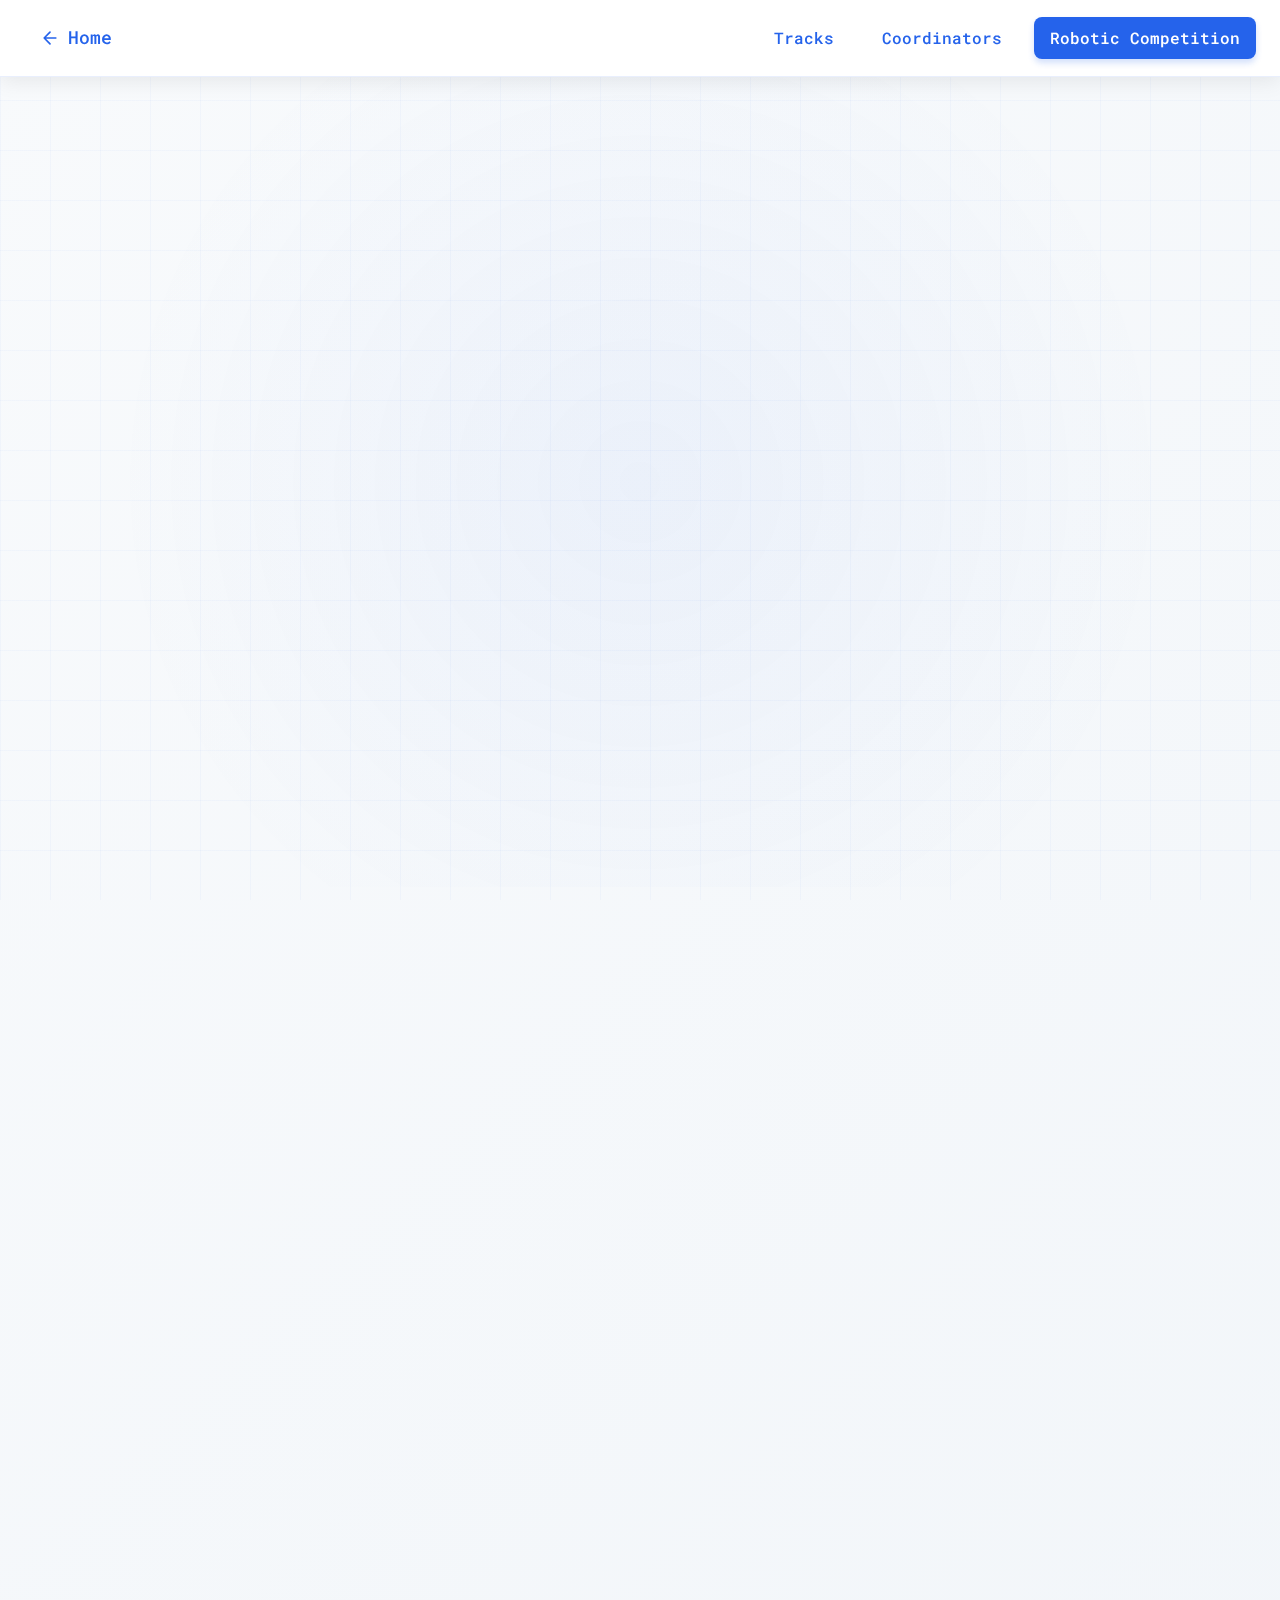
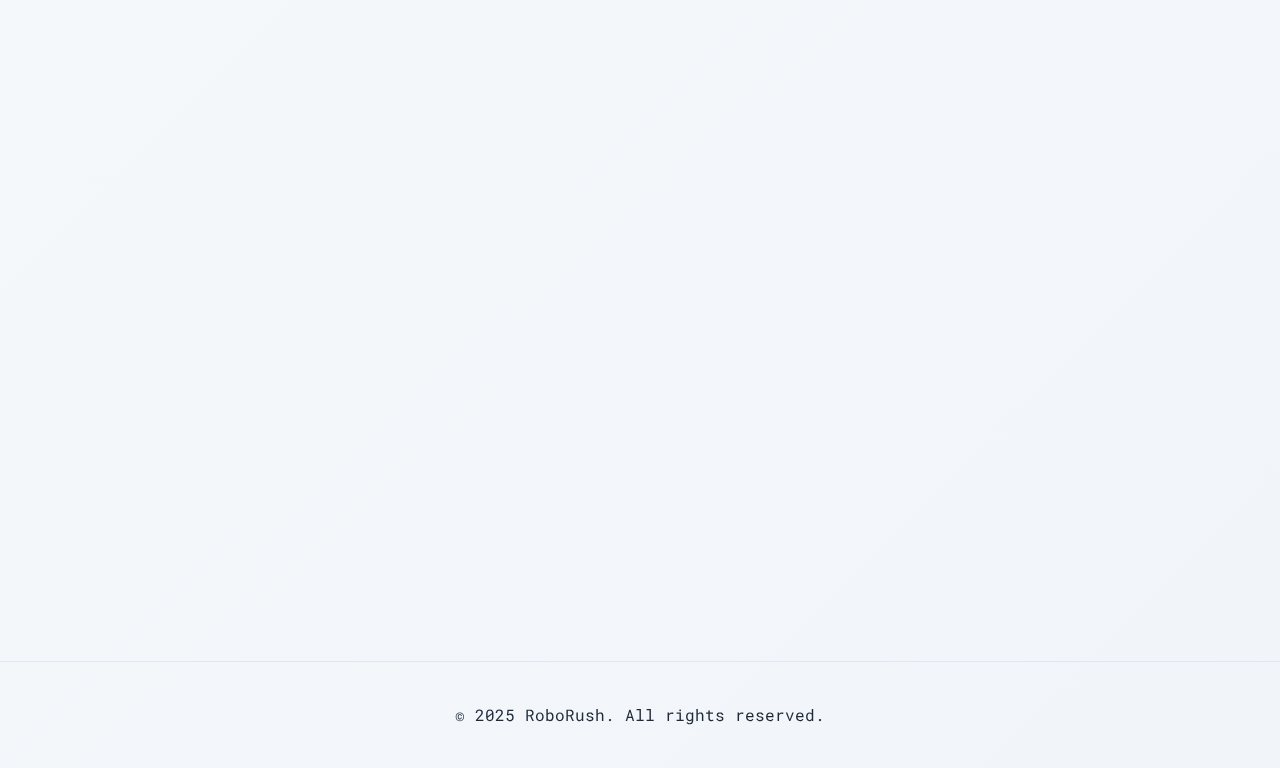
<file: mindbender.html>
<!DOCTYPE html>
<html>
<head>
    <title>Project Showcasing</title>
    <meta charset="UTF-8">
    <meta name="viewport" content="width=device-width, initial-scale=1.0">
    <link href="https://fonts.googleapis.com/css2?family=Roboto+Mono:wght@400;600&display=swap" rel="stylesheet">
    <link href="style2.css" rel="stylesheet">
    <style>
       
    </style>
</head>
<body>
    <div class="grid-bg"></div>
    
    <!-- OPTIMIZED NAVIGATION -->
    <nav class="nav">
        <a href="index.html" class="nav-brand">
            <svg xmlns="http://www.w3.org/2000/svg" viewBox="0 0 24 24" fill="none" stroke="currentColor" stroke-width="2" stroke-linecap="round" stroke-linejoin="round">
                <path d="M19 12H5M12 19l-7-7 7-7"/>
            </svg>
            Home
        </a>
        
        <button class="nav-toggle" id="navToggle" aria-label="Toggle navigation">
            ☰
        </button>
        
        <div class="nav-links" id="navLinks">
            <a href="#tracks" class="nav-link">Tracks</a>
            <a href="#coordinators" class="nav-link">Coordinators</a>
            <a href="robothon.html" class="nav-cta">Robotic Competition</a>
        </div>
    </nav>

    <!-- Hero Section with Animated Landing -->
    <section class="hero">
        <h1 class="hero-title">Project Showcasing</h1>
        <p class="hero-subtitle">Step into the spotlight and showcase your most innovative projects! Connect with experts, inspire others with your creativity, and demonstrate the future of technology.</p>
        
        <div class="register-container">
            <a href="https://forms.gle/6VbXD9wZswcqSUyi8" class="button">
                <span class="fold"></span>
                <div class="points_wrapper">
                    <i class="point"></i>
                    <i class="point"></i>
                    <i class="point"></i>
                    <i class="point"></i>
                    <i class="point"></i>
                    <i class="point"></i>
                    <i class="point"></i>
                    <i class="point"></i>
                    <i class="point"></i>
                    <i class="point"></i>
                </div>
                <span class="inner">
                    REGISTER NOW
                </span>
            </a>
        </div>
        
        <div class="scroll-indicator">
            <svg xmlns="http://www.w3.org/2000/svg" viewBox="0 0 24 24">
                <path d="M12 5v14m-7-7l7 7 7-7"/>
            </svg>
        </div>
    </section>

    <div class="container">
        <section id="tracks">
            <h2 class="section-title">Competition Tracks</h2>

            <div class="tracks-container">
                <div class="track-card">
                    <h2 class="track-title">&#128267; Embedded Systems</h2> <!-- 🔌 -->
                </div>
            
                <div class="track-card">
                    <h2 class="track-title">&#127760; IoT & Smart Systems</h2> <!-- 🌐 -->
                </div>
            
                <div class="track-card">
                    <h2 class="track-title">&#9728;&#65039; Renewable Energy</h2> <!-- ☀️ -->
                </div>
            
                <div class="track-card">
                    <h2 class="track-title">&#129302; Robotics & AI</h2> <!-- 🤖 -->
                </div>
            
                <div class="track-card">
                    <h2 class="track-title">&#128187; VLSI & FPGA</h2> <!-- 🖥️ -->
                </div>
            
                <div class="track-card">
                    <h2 class="track-title">&#128663; Electric Vehicles (EVs)</h2> <!-- 🚗 -->
                </div>
            
                <div class="track-card">
                    <h2 class="track-title">&#127981; Industrial Automation</h2> <!-- 🏭 -->
                </div>
            
                <div class="track-card">
                    <h2 class="track-title">&#9881;&#65039; Mechatronics & Control Systems</h2> <!-- ⚙️ -->
                </div>
            
                <div class="track-card">
                    <h2 class="track-title">&#128424; Manufacturing & 3D Printing</h2> <!-- 🖨️ -->
                </div>
            </div>
            
        </section>

        <section id="coordinators" class="coordinators-section">
            <h2 class="coordinators-heading">Event Coordinators</h2>
            <div class="coordinators-container">
                <!-- Faculty Coordinator -->
                <div class="coordinator-card">
                    <div class="coordinator-blob"></div>
                    <div class="coordinator-bg">
                        <div class="coordinator-role">Faculty Coordinator</div>
                        <div class="coordinator-name">Dr. Ayala Kishore</div>
                    </div>
                </div>

                <!-- Student Coordinators -->
                <div class="coordinator-card">
                    <div class="coordinator-blob" style="background-color: #4f46e5;"></div>
                    <div class="coordinator-bg">
                        <div class="coordinator-role">Student Coordinators</div>
                        <div class="coordinator-name">MR.Yash Vashishth</div>
                    </div>
                </div>
            </div>
        </section>
    </div>

    <footer class="footer">
        <p>© 2025 RoboRush. All rights reserved.</p>
    </footer>

    <script>
        // Mobile navigation toggle
        const navToggle = document.getElementById('navToggle');
        const navLinks = document.getElementById('navLinks');
        
        navToggle.addEventListener('click', () => {
            navLinks.classList.toggle('active');
        });
        
        // Close mobile menu when clicking on a link
        document.querySelectorAll('.nav-link, .nav-cta').forEach(link => {
            link.addEventListener('click', () => {
                if (window.innerWidth <= 768) {
                    navLinks.classList.remove('active');
                }
            });
        });

        // Smooth scroll for navigation links
        document.querySelectorAll('a[href^="#"]').forEach(anchor => {
            anchor.addEventListener('click', function(e) {
                e.preventDefault();
                
                const targetId = this.getAttribute('href');
                const targetElement = document.querySelector(targetId);
                
                window.scrollTo({
                    top: targetElement.offsetTop - 80,
                    behavior: 'smooth'
                });
            });
        });

        // Modified Intersection Observer for bidirectional animations
        const observer = new IntersectionObserver((entries) => {
            entries.forEach(entry => {
                // When element enters viewport
                if (entry.isIntersecting) {
                    entry.target.classList.add('fade-in');
                    entry.target.classList.remove('fade-out');
                } 
                // When element leaves viewport
                else {
                    entry.target.classList.remove('fade-in');
                    entry.target.classList.add('fade-out');
                }
            });
        }, { 
            threshold: 0.1,
            rootMargin: '-100px 0px'
        });

        // Observe section titles
        document.querySelectorAll('.section-title').forEach(title => {
            observer.observe(title);
        });

        // Observe track cards with staggered delay
        document.querySelectorAll('.track-card').forEach((card, index) => {
            card.style.transitionDelay = `${0.2 * index}s`;
            observer.observe(card);
        });

        // Observe coordinator section
        observer.observe(document.querySelector('.coordinators-section'));

        // Observe coordinator cards with staggered delay
        document.querySelectorAll('.coordinator-card').forEach((card, index) => {
            card.style.transitionDelay = `${0.3 * index}s`;
            observer.observe(card);
        });

        // Close mobile menu when resizing to desktop
        window.addEventListener('resize', () => {
            if (window.innerWidth > 768) {
                navLinks.classList.remove('active');
            }
        });
    </script>
</body>
</html>
</file>
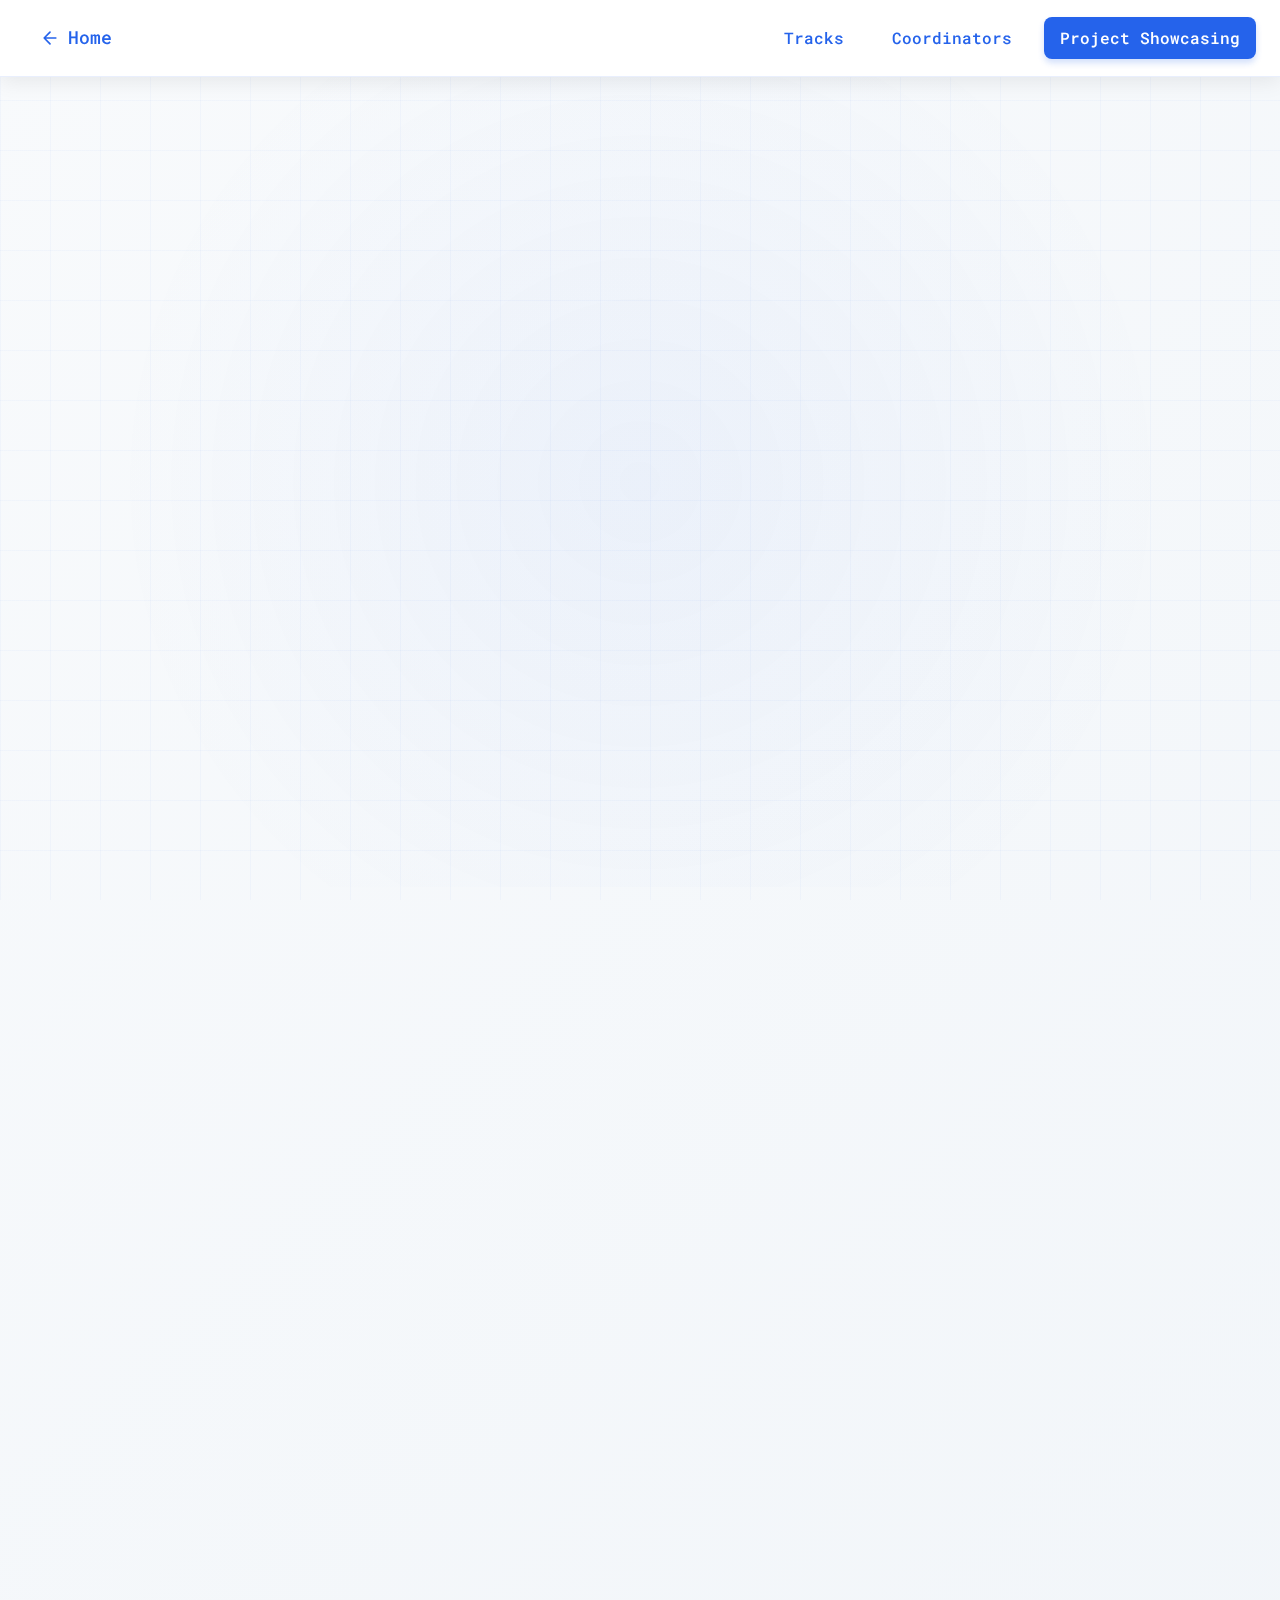
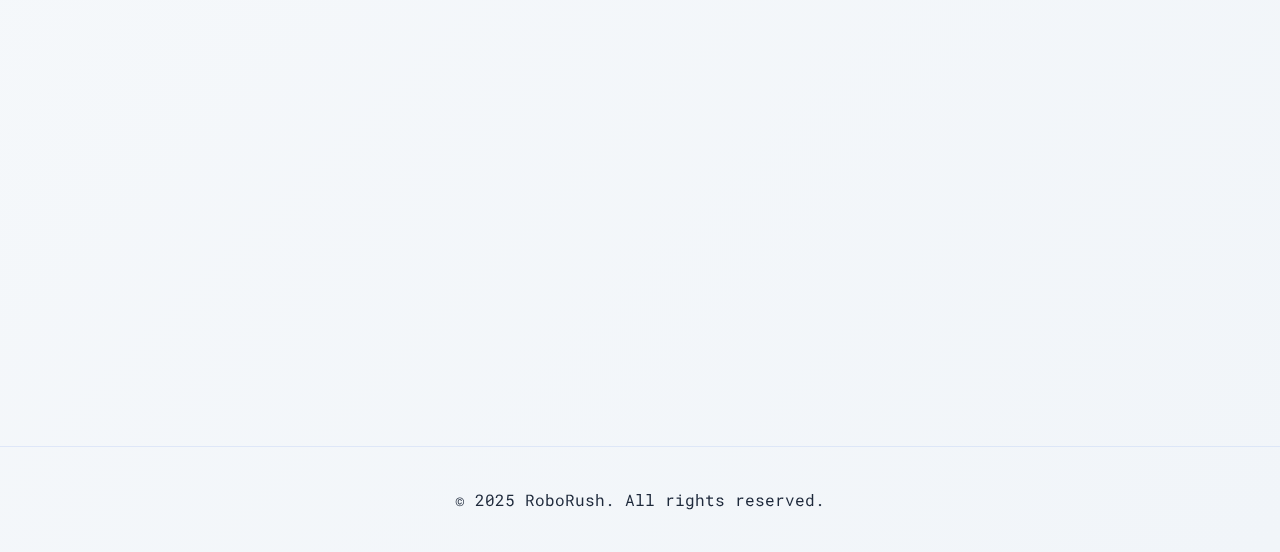
<file: robothon.html>
<!DOCTYPE html>
<html>
<head>
    <title>Robotics Competition</title>
    <meta charset="UTF-8">
    <meta name="viewport" content="width=device-width, initial-scale=1.0">
    <link href="https://fonts.googleapis.com/css2?family=Roboto+Mono:wght@400;600&display=swap" rel="stylesheet">
    <link href="style1.css" rel="stylesheet">
    <style>
   
    </style>
</head>
<body>
    <div class="grid-bg"></div>
    
    <!-- OPTIMIZED NAVIGATION -->
    <nav class="nav">
        <a href="index.html" class="nav-brand">
            <svg xmlns="http://www.w3.org/2000/svg" viewBox="0 0 24 24" fill="none" stroke="currentColor" stroke-width="2" stroke-linecap="round" stroke-linejoin="round">
                <path d="M19 12H5M12 19l-7-7 7-7"/>
            </svg>
            Home
        </a>
        
        <button class="nav-toggle" id="navToggle" aria-label="Toggle navigation">
            ☰
        </button>
        
        <div class="nav-links" id="navLinks">
            <a href="#tracks" class="nav-link">Tracks</a>
            <a href="#coordinators" class="nav-link">Coordinators</a>
            <a href="mindbender.html" class="nav-cta">Project Showcasing</a>
        </div>
    </nav>

    <!-- Hero Section with Animated Landing -->
    <section class="hero">
        <h1 class="hero-title">Robotic Competition</h1>
        <p class="hero-subtitle">Step into the spotlight and showcase your most groundbreaking projects! Connect with industry experts, inspire the tech community with your creativity, and shape the future of innovation.</p>
        
        <div class="register-container">
            <a href="https://docs.google.com/forms/d/e/1FAIpQLSdvPFBdFi6otanBzG2ar-2pKtmhjWGJ3SmzYaKkDrECr-CHNw/viewform" class="button">
                <span class="fold"></span>
                <div class="points_wrapper">
                    <i class="point"></i>
                    <i class="point"></i>
                    <i class="point"></i>
                    <i class="point"></i>
                    <i class="point"></i>
                    <i class="point"></i>
                    <i class="point"></i>
                    <i class="point"></i>
                    <i class="point"></i>
                    <i class="point"></i>
                </div>
                <span class="inner">
                    REGISTER NOW
                </span>
            </a>
        </div>
        
        <div class="scroll-indicator">
            <svg xmlns="http://www.w3.org/2000/svg" viewBox="0 0 24 24">
                <path d="M12 5v14m-7-7l7 7 7-7"/>
            </svg>
        </div>
    </section>

    <div class="container">
        <section id="tracks">
            <h2 class="section-title">Competition Tracks</h2>

            <div class="tracks-container">
                <div class="track-card">
                    <h2 class="track-title">🚗 Autonomous Vehicle Challenge</h2>
                    <p class="track-description">Develop an autonomous car that navigates a predefined path while dynamically avoiding obstacles</p>
                </div>
                <div class="track-card">
                    <h2 class="track-title">♻🤖 Waste Sorting Robot Challenge</h2>
                    <p class="track-description">Build a robot capable of autonomously sorting recyclable materials (plastic, paper, metal) from mixed waste</p>
                </div>
                <div class="track-card">
                    <h2 class="track-title">🚁🔍 Drone Raceing</h2>
                    <p class="track-description">Create a drone system designed for rapid location of missing individuals in challenging or dangerous environments</p>
                </div>
            </div>
            
        </section>

        <section id="coordinators" class="coordinators-section">
            <h2 class="coordinators-heading">Event Coordinators</h2>
            <div class="coordinators-container">
                <!-- Faculty Coordinator -->
                <div class="coordinator-card">
                    <div class="coordinator-blob"></div>
                    <div class="coordinator-bg">
                        <div class="coordinator-role">Faculty Coordinator</div>
                        <div class="coordinator-name">Dr. Rakhi Dua </div>
                    </div>
                </div>

                <!-- Student Coordinators -->
                <div class="coordinator-card">
                    <div class="coordinator-blob" style="background-color: #4f46e5;"></div>
                    <div class="coordinator-bg">
                        <div class="coordinator-role">Student Coordinators</div>
                        <div class="coordinator-name">MR.Varun Kumar[9717541200]</div>
                        <div class="coordinator-name">MR.Bhaumik Senwal</div>
                    </div>
                </div>
            </div>
        </section>
    </div>

    <footer class="footer">
        <p>© 2025 RoboRush. All rights reserved.</p>
    </footer>

    <script>
        // Mobile navigation toggle
        const navToggle = document.getElementById('navToggle');
        const navLinks = document.getElementById('navLinks');
        
        navToggle.addEventListener('click', () => {
            navLinks.classList.toggle('active');
        });
        
        // Close mobile menu when clicking on a link
        document.querySelectorAll('.nav-link, .nav-cta').forEach(link => {
            link.addEventListener('click', () => {
                if (window.innerWidth <= 768) {
                    navLinks.classList.remove('active');
                }
            });
        });

        // Smooth scroll for navigation links
        document.querySelectorAll('a[href^="#"]').forEach(anchor => {
            anchor.addEventListener('click', function(e) {
                e.preventDefault();
                
                const targetId = this.getAttribute('href');
                const targetElement = document.querySelector(targetId);
                
                window.scrollTo({
                    top: targetElement.offsetTop - 80,
                    behavior: 'smooth'
                });
            });
        });

        // Modified Intersection Observer for bidirectional animations
        const observer = new IntersectionObserver((entries) => {
            entries.forEach(entry => {
                // When element enters viewport
                if (entry.isIntersecting) {
                    entry.target.classList.add('fade-in');
                    entry.target.classList.remove('fade-out');
                } 
                // When element leaves viewport
                else {
                    entry.target.classList.remove('fade-in');
                    entry.target.classList.add('fade-out');
                }
            });
        }, { 
            threshold: 0.1,
            rootMargin: '-100px 0px'
        });

        // Observe section titles
        document.querySelectorAll('.section-title').forEach(title => {
            observer.observe(title);
        });

        // Observe track cards with staggered delay
        document.querySelectorAll('.track-card').forEach((card, index) => {
            card.style.transitionDelay = `${0.2 * index}s`;
            observer.observe(card);
        });

        // Observe coordinator section
        observer.observe(document.querySelector('.coordinators-section'));

        // Observe coordinator cards with staggered delay
        document.querySelectorAll('.coordinator-card').forEach((card, index) => {
            card.style.transitionDelay = `${0.3 * index}s`;
            observer.observe(card);
        });

        // Close mobile menu when resizing to desktop
        window.addEventListener('resize', () => {
            if (window.innerWidth > 768) {
                navLinks.classList.remove('active');
            }
        });
    </script>
</body>
</html>
</file>
<file: style2.css>
* {
  margin: 0;
  padding: 0;
  box-sizing: border-box;
  font-family: 'Roboto Mono', monospace;
  scroll-behavior: smooth; /* Enable smooth scrolling for the entire page */
}

body {
  background: linear-gradient(135deg, #f8fafc 0%, #f1f5f9 100%);
  min-height: 100vh;
  line-height: 1.6;
  color: #1e293b;
  overflow-x: hidden; /* Prevent horizontal scrolling */
}

/* OPTIMIZED NAVIGATION BAR */
.nav {
  padding: 16px 24px;
  background: rgba(255, 255, 255, 0.95);
  box-shadow: 0 4px 20px rgba(0, 0, 0, 0.08);
  position: sticky;
  top: 0;
  z-index: 1000;
  display: flex;
  justify-content: space-between;
  align-items: center;
  flex-wrap: wrap;
  transition: all 0.3s ease;
  backdrop-filter: blur(10px);
  border-bottom: 1px solid rgba(37, 99, 235, 0.1);
}

.nav-brand {
  display: flex;
  align-items: center;
  color: #2563eb;
  text-decoration: none;
  font-weight: 600;
  font-size: 1.1rem;
  transition: all 0.3s ease;
}

.nav-brand:hover {
  transform: translateX(-4px);
}

.nav-brand svg {
  width: 20px;
  height: 20px;
  margin-right: 8px;
}

.nav-links {
  display: flex;
  gap: 16px;
  align-items: center;
  flex-wrap: wrap;
}

.nav a {
  color: #2563eb;
  text-decoration: none;
  padding: 8px 16px;
  border-radius: 8px;
  transition: all 0.3s ease;
  font-weight: 500;
  position: relative;
}

.nav-link {
  position: relative;
  overflow: hidden;
}

.nav-link::after {
  content: '';
  position: absolute;
  bottom: 0;
  left: 0;
  width: 100%;
  height: 2px;
  background-color: #2563eb;
  transform: scaleX(0);
  transform-origin: right;
  transition: transform 0.3s ease;
}

.nav-link:hover::after {
  transform: scaleX(1);
  transform-origin: left;
}

.nav-link:hover {
  background: rgba(37, 99, 235, 0.08);
}

.nav-cta {
  background-color: #2563eb;
  color: white !important;
  padding: 8px 16px;
  border-radius: 8px;
  transition: all 0.3s ease;
  box-shadow: 0 4px 6px rgba(37, 99, 235, 0.2);
}

.nav-cta:hover {
  background-color: #1d4ed8;
  transform: translateY(-2px);
  box-shadow: 0 6px 8px rgba(37, 99, 235, 0.25);
}

.nav-toggle {
  display: none;
  background: none;
  border: none;
  cursor: pointer;
  padding: 8px;
  color: #2563eb;
  font-size: 1.5rem;
}

.container {
  width: 100%;
  max-width: 1200px;
  margin: 0 auto;
  padding: 40px 20px;
}

/* Hero section with animation */
.hero {
  min-height: 90vh;
  height: auto;
  display: flex;
  flex-direction: column;
  justify-content: center;
  align-items: center;
  text-align: center;
  position: relative;
  overflow: hidden;
  padding: 60px 20px;
}

.hero::before {
  content: '';
  position: absolute;
  top: 0;
  left: 0;
  right: 0;
  bottom: 0;
  background: radial-gradient(circle at center, rgba(37, 99, 235, 0.05) 0%, transparent 70%);
  z-index: -1;
  animation: pulse 8s infinite alternate;
}

@keyframes pulse {
  0% { transform: scale(1); opacity: 0.5; }
  100% { transform: scale(1.5); opacity: 0.2; }
}

.hero-title {
  font-size: clamp(2rem, 5vw, 4rem);
  color: #2563eb;
  margin-bottom: 30px;
  opacity: 0;
  transform: translateY(30px);
  animation: fadeInUp 1s ease forwards 0.5s;
  text-shadow: 0 0 15px rgba(37, 99, 235, 0.1);
  width: 100%;
}

.hero-subtitle {
  font-size: clamp(1rem, 3vw, 1.5rem);
  color: #64748b;
  max-width: 100%;
  width: 700px;
  margin-bottom: 40px;
  opacity: 0;
  transform: translateY(30px);
  animation: fadeInUp 1s ease forwards 0.8s;
  padding: 0 10px;
}

@keyframes fadeInUp {
  to {
      opacity: 1;
      transform: translateY(0);
  }
}

.scroll-indicator {
  position: absolute;
  bottom: 40px;
  left: 50%;
  transform: translateX(-50%);
  animation: bounce 2s infinite;
  opacity: 0;
  animation-delay: 1.5s;
  animation-fill-mode: forwards;
}

.scroll-indicator svg {
  width: 30px;
  height: 30px;
  fill: #2563eb;
}

@keyframes bounce {
  0%, 20%, 50%, 80%, 100% {
      transform: translateY(0) translateX(-50%);
      opacity: 1;
  }
  40% {
      transform: translateY(-20px) translateX(-50%);
      opacity: 1;
  }
  60% {
      transform: translateY(-10px) translateX(-50%);
      opacity: 1;
  }
}

h1 {
  text-align: center;
  color: #2563eb;
  margin: 0 0 60px 0;
  font-size: clamp(1.8rem, 4vw, 2.8rem);
  text-shadow: 0 0 15px rgba(37, 99, 235, 0.1);
}

.register-container {
  display: flex;
  justify-content: center;
  margin: -30px 0 60px 0;
  opacity: 0;
  transform: scale(0.9);
  animation: popIn 0.6s cubic-bezier(0.175, 0.885, 0.32, 1.275) forwards 1s;
  width: 100%;
}

@keyframes popIn {
  to {
      opacity: 1;
      transform: scale(1);
  }
}

/* Button styles */
.button {
  --h-button: 48px;
  --w-button: 102px;
  --round: 0.75rem;
  cursor: pointer;
  position: relative;
  display: inline-flex;
  align-items: center;
  justify-content: center;
  overflow: hidden;
  transition: all 0.25s ease;
  background: radial-gradient(
          65.28% 65.28% at 50% 100%,
          rgba(223, 113, 255, 0.8) 0%,
          rgba(223, 113, 255, 0) 100%
      ),
      linear-gradient(0deg, #7a5af8, #7a5af8);
  border-radius: var(--round);
  border: none;
  outline: none;
  padding: 12px 18px;
}
.button::before,
.button::after {
  content: "";
  position: absolute;
  inset: var(--space);
  transition: all 0.5s ease-in-out;
  border-radius: calc(var(--round) - var(--space));
  z-index: 0;
}
.button::before {
  --space: 1px;
  background: linear-gradient(
      177.95deg,
      rgba(255, 255, 255, 0.19) 0%,
      rgba(255, 255, 255, 0) 100%
  );
}
.button::after {
  --space: 2px;
  background: radial-gradient(
          65.28% 65.28% at 50% 100%,
          rgba(223, 113, 255, 0.8) 0%,
          rgba(223, 113, 255, 0) 100%
      ),
      linear-gradient(0deg, #7a5af8, #7a5af8);
}
.button:active {
  transform: scale(0.95);
}

.fold {
  z-index: 1;
  position: absolute;
  top: 0;
  right: 0;
  height: 1rem;
  width: 1rem;
  display: inline-block;
  transition: all 0.5s ease-in-out;
  background: radial-gradient(
      100% 75% at 55%,
      rgba(223, 113, 255, 0.8) 0%,
      rgba(223, 113, 255, 0) 100%
  );
  box-shadow: 0 0 3px black;
  border-bottom-left-radius: 0.5rem;
  border-top-right-radius: var(--round);
}
.fold::after {
  content: "";
  position: absolute;
  top: 0;
  right: 0;
  width: 150%;
  height: 150%;
  transform: rotate(45deg) translateX(0%) translateY(-18px);
  background-color: #e8e8e8;
  pointer-events: none;
}
.button:hover .fold {
  margin-top: -1rem;
  margin-right: -1rem;
}

.points_wrapper {
  overflow: hidden;
  width: 100%;
  height: 100%;
  pointer-events: none;
  position: absolute;
  z-index: 1;
}
.points_wrapper .point {
  bottom: -10px;
  position: absolute;
  animation: floating-points infinite ease-in-out;
  pointer-events: none;
  width: 2px;
  height: 2px;
  background-color: #fff;
  border-radius: 9999px;
}
@keyframes floating-points {
  0% { transform: translateY(0); }
  85% { opacity: 0; }
  100% { transform: translateY(-55px); opacity: 0; }
}
.points_wrapper .point:nth-child(1) { left: 10%; animation-duration: 2.35s; animation-delay: 0.2s; }
.points_wrapper .point:nth-child(2) { left: 30%; opacity: 0.7; animation-duration: 2.5s; animation-delay: 0.5s; }
.points_wrapper .point:nth-child(3) { left: 25%; opacity: 0.8; animation-duration: 2.2s; animation-delay: 0.1s; }
.points_wrapper .point:nth-child(4) { left: 44%; opacity: 0.6; animation-duration: 2.05s; }
.points_wrapper .point:nth-child(5) { left: 50%; animation-duration: 1.9s; }
.points_wrapper .point:nth-child(6) { left: 75%; opacity: 0.5; animation-duration: 1.5s; animation-delay: 1.5s; }
.points_wrapper .point:nth-child(7) { left: 88%; opacity: 0.9; animation-duration: 2.2s; animation-delay: 0.2s; }
.points_wrapper .point:nth-child(8) { left: 58%; opacity: 0.8; animation-duration: 2.25s; animation-delay: 0.2s; }
.points_wrapper .point:nth-child(9) { left: 98%; opacity: 0.6; animation-duration: 2.6s; animation-delay: 0.1s; }
.points_wrapper .point:nth-child(10) { left: 65%; animation-duration: 2.5s; animation-delay: 0.2s; }

.inner {
  z-index: 2;
  gap: 6px;
  position: relative;
  width: 100%;
  color: white;
  display: inline-flex;
  align-items: center;
  justify-content: center;
  font-size: 16px;
  font-weight: 500;
  line-height: 1.5;
  transition: color 0.2s ease-in-out;
}
.inner svg.icon {
  width: 18px;
  height: 18px;
  transition: fill 0.1s linear;
}
.button:focus svg.icon { fill: white; }
.button:hover svg.icon {
  fill: transparent;
  animation: 
      dasharray 1s linear forwards,
      filled 0.1s linear forwards 0.95s;
}
@keyframes dasharray {
  from { stroke-dasharray: 0 0 0 0; }
  to { stroke-dasharray: 68 68 0 0; }
}
@keyframes filled {
  to { fill: white; }
}

.section-title {
  text-align: center;
  color: #2563eb;
  font-size: clamp(1.5rem, 4vw, 2.2rem);
  margin-bottom: 50px;
  position: relative;
  opacity: 0;
  transform: translateY(20px);
}

.tracks-container {
  display: grid;
  grid-template-columns: repeat(auto-fit, minmax(280px, 1fr));
  gap: 20px;
  margin-top: 40px;
  width: 100%;
}

.track-card {
  position: relative;
  background: white;
  border-radius: 15px;
  padding: 25px 20px;
  transition: all 0.4s cubic-bezier(0.4, 0, 0.2, 1);
  border: 1px solid rgba(37, 99, 235, 0.1);
  overflow: hidden;
  transform-style: preserve-3d;
  box-shadow: 0 4px 6px -1px rgba(0, 0, 0, 0.1);
  opacity: 0;
  transform: translateY(20px);
  width: 100%;
}

.track-card::before {
  content: '';
  position: absolute;
  inset: 0;
  background: linear-gradient(
      45deg,
      transparent 25%,
      rgba(37, 99, 235, 0.05) 50%,
      transparent 75%
  );
  animation: gridScan 6s linear infinite;
}

@keyframes gridScan {
  0% { transform: translateX(-100%); }
  100% { transform: translateX(100%); }
}

.track-card:hover {
  transform: translateY(-5px);
  box-shadow: 0 25px 50px rgba(37, 99, 235, 0.1);
}

.track-title {
  color: #2563eb;
  margin-bottom: 20px;
  font-size: clamp(1.2rem, 3vw, 1.6rem);
  position: relative;
  z-index: 2;
  word-wrap: break-word;
}

.track-description {
  color: #64748b;
  font-size: 1rem;
  line-height: 1.6;
  margin-bottom: 30px;
}

.coordinators-section {
  margin-top: 100px;
  text-align: center;
  opacity: 0;
  transform: translateY(20px);
  width: 100%;
}

.coordinators-heading {
  color: #2563eb;
  font-size: clamp(1.4rem, 3vw, 1.8rem);
  margin-bottom: 40px;
}

.coordinators-container {
  display: flex;
  flex-direction: column;
  align-items: center;
  gap: 40px;
  margin-top: 30px;
  width: 100%;
}

.coordinator-card {
  position: relative;
  width: 100%;
  max-width: 300px;
  height: auto;
  aspect-ratio: 3/2;
  border-radius: 14px;
  overflow: hidden;
  box-shadow: 20px 20px 60px #bebebe, -20px -20px 60px #ffffff;
  opacity: 0;
  transform: translateY(20px);
  transition: opacity 0.6s ease, transform 0.6s ease;
}

.coordinator-bg {
  position: absolute;
  top: 5px;
  left: 5px;
  width: calc(100% - 10px);
  height: calc(100% - 10px);
  z-index: 2;
  background: rgba(255, 255, 255, 0.95);
  backdrop-filter: blur(24px);
  border-radius: 10px;
  outline: 2px solid white;
  padding: 20px;
  display: flex;
  flex-direction: column;
  justify-content: center;
  align-items: center;
}

.coordinator-blob {
  position: absolute;
  z-index: 1;
  top: 50%;
  left: 50%;
  width: 60%;
  height: 60%;
  border-radius: 50%;
  background-color: #2563eb;
  opacity: 0.15;
  filter: blur(12px);
  animation: blob-bounce 8s infinite ease;
}

@keyframes blob-bounce {
  0% { transform: translate(-100%, -100%) translate3d(0, 0, 0); }
  25% { transform: translate(-100%, -100%) translate3d(100%, 0, 0); }
  50% { transform: translate(-100%, -100%) translate3d(100%, 100%, 0); }
  75% { transform: translate(-100%, -100%) translate3d(0, 100%, 0); }
  100% { transform: translate(-100%, -100%) translate3d(0, 0, 0); }
}

.coordinator-role {
  color: #64748b;
  font-size: clamp(0.9rem, 3vw, 1.1rem);
  margin-bottom: 15px;
}

.coordinator-name {
  color: #1e293b;
  font-size: clamp(1rem, 3vw, 1.2rem);
  font-weight: 600;
  word-wrap: break-word;
}

.footer {
  text-align: center;
  padding: 40px 20px;
  margin-top: 60px;
  border-top: 1px solid rgba(37, 99, 235, 0.1);
  width: 100%;
}

/* Animated background grid */
.grid-bg {
  position: fixed;
  top: 0;
  left: 0;
  width: 100%;
  height: 100%;
  z-index: -2;
  background-size: 50px 50px;
  background-image: 
      linear-gradient(to right, rgba(37, 99, 235, 0.03) 1px, transparent 1px),
      linear-gradient(to bottom, rgba(37, 99, 235, 0.03) 1px, transparent 1px);
  animation: fadeIn 1.5s ease-in-out;
}

@keyframes fadeIn {
  from { opacity: 0; }
  to { opacity: 1; }
}

/* Animate elements as they come into view */
.fade-in {
  opacity: 1 !important;
  transform: translateY(0) !important;
  transition: opacity 0.8s ease, transform 0.8s ease;
}

/* Add fade-out animation for reverse scrolling */
.fade-out {
  opacity: 0 !important;
  transform: translateY(20px) !important;
  transition: opacity 0.8s ease, transform 0.8s ease;
}

/* Additional Media Queries for Better Responsiveness */
@media (max-width: 768px) {
  .nav {
      padding: 14px 20px;
  }
  
  .nav-toggle {
      display: block;
  }
  
  .nav-links {
      width: 100%;
      max-height: 0;
      overflow: hidden;
      flex-direction: column;
      align-items: flex-start;
      transition: max-height 0.3s ease, padding 0.3s ease;
      padding: 0;
      margin-top: 0;
  }
  
  .nav-links.active {
      max-height: 300px;
      padding-top: 16px;
      margin-top: 16px;
      border-top: 1px solid rgba(37, 99, 235, 0.1);
  }
  
  .nav-link, .nav-cta {
      width: 100%;
      text-align: left;
  }

  .hero {
      padding-top: 60px;
      padding-bottom: 80px;
  }

  .container {
      padding: 30px 15px;
  }

  .tracks-container {
      gap: 15px;
  }

  .coordinators-section {
      margin-top: 60px;
  }
}

@media (max-width: 480px) {
  .nav {
      padding: 12px 16px;
  }

  .hero {
      padding: 40px 15px;
  }

  .scroll-indicator {
      bottom: 20px;
  }

  .track-card {
      padding: 15px;
  }

  .coordinator-card {
      max-width: 260px;
  }

  .coordinator-bg {
      padding: 15px;
  }
}

@media (min-width: 769px) and (max-width: 1024px) {
  .tracks-container {
      grid-template-columns: repeat(auto-fit, minmax(230px, 1fr));
  }
}

@media (min-width: 1025px) {
  .hero-title {
      margin-bottom: 40px;
  }

  .hero-subtitle {
      margin-bottom: 50px;
  }
}
</file>
<file: style1.css>
* {
  margin: 0;
  padding: 0;
  box-sizing: border-box;
  font-family: 'Roboto Mono', monospace;
  scroll-behavior: smooth; /* Enable smooth scrolling for the entire page */
}

body {
  background: linear-gradient(135deg, #f8fafc 0%, #f1f5f9 100%);
  min-height: 100vh;
  line-height: 1.6;
  color: #1e293b;
  overflow-x: hidden; /* Prevent horizontal scrolling */
}

/* OPTIMIZED NAVIGATION BAR */
.nav {
  padding: 16px 24px;
  background: rgba(255, 255, 255, 0.95);
  box-shadow: 0 4px 20px rgba(0, 0, 0, 0.08);
  position: sticky;
  top: 0;
  z-index: 1000;
  display: flex;
  justify-content: space-between;
  align-items: center;
  flex-wrap: wrap;
  transition: all 0.3s ease;
  backdrop-filter: blur(10px);
  border-bottom: 1px solid rgba(37, 99, 235, 0.1);
}

.nav-brand {
  display: flex;
  align-items: center;
  color: #2563eb;
  text-decoration: none;
  font-weight: 600;
  font-size: 1.1rem;
  transition: all 0.3s ease;
}

.nav-brand:hover {
  transform: translateX(-4px);
}

.nav-brand svg {
  width: 20px;
  height: 20px;
  margin-right: 8px;
}

.nav-links {
  display: flex;
  gap: 16px;
  align-items: center;
  flex-wrap: wrap;
}

.nav a {
  color: #2563eb;
  text-decoration: none;
  padding: 8px 16px;
  border-radius: 8px;
  transition: all 0.3s ease;
  font-weight: 500;
  position: relative;
}

.nav-link {
  position: relative;
  overflow: hidden;
}

.nav-link::after {
  content: '';
  position: absolute;
  bottom: 0;
  left: 0;
  width: 100%;
  height: 2px;
  background-color: #2563eb;
  transform: scaleX(0);
  transform-origin: right;
  transition: transform 0.3s ease;
}

.nav-link:hover::after {
  transform: scaleX(1);
  transform-origin: left;
}

.nav-link:hover {
  background: rgba(37, 99, 235, 0.08);
}

.nav-cta {
  background-color: #2563eb;
  color: white !important;
  padding: 8px 16px;
  border-radius: 8px;
  transition: all 0.3s ease;
  box-shadow: 0 4px 6px rgba(37, 99, 235, 0.2);
}

.nav-cta:hover {
  background-color: #1d4ed8;
  transform: translateY(-2px);
  box-shadow: 0 6px 8px rgba(37, 99, 235, 0.25);
}

.nav-toggle {
  display: none;
  background: none;
  border: none;
  cursor: pointer;
  padding: 8px;
  color: #2563eb;
  font-size: 1.5rem;
}

.container {
  width: 100%;
  max-width: 1200px;
  margin: 0 auto;
  padding: 40px 20px;
}

/* Hero section with animation */
.hero {
  min-height: 90vh;
  height: auto;
  display: flex;
  flex-direction: column;
  justify-content: center;
  align-items: center;
  text-align: center;
  position: relative;
  overflow: hidden;
  padding: 60px 20px;
}

.hero::before {
  content: '';
  position: absolute;
  top: 0;
  left: 0;
  right: 0;
  bottom: 0;
  background: radial-gradient(circle at center, rgba(37, 99, 235, 0.05) 0%, transparent 70%);
  z-index: -1;
  animation: pulse 8s infinite alternate;
}

@keyframes pulse {
  0% { transform: scale(1); opacity: 0.5; }
  100% { transform: scale(1.5); opacity: 0.2; }
}

.hero-title {
  font-size: clamp(2rem, 5vw, 4rem);
  color: #2563eb;
  margin-bottom: 30px;
  opacity: 0;
  transform: translateY(30px);
  animation: fadeInUp 1s ease forwards 0.5s;
  text-shadow: 0 0 15px rgba(37, 99, 235, 0.1);
  width: 100%;
}

.hero-subtitle {
  font-size: clamp(1rem, 3vw, 1.5rem);
  color: #64748b;
  max-width: 100%;
  width: 700px;
  margin-bottom: 40px;
  opacity: 0;
  transform: translateY(30px);
  animation: fadeInUp 1s ease forwards 0.8s;
  padding: 0 10px;
}

@keyframes fadeInUp {
  to {
      opacity: 1;
      transform: translateY(0);
  }
}

.scroll-indicator {
  position: absolute;
  bottom: 40px;
  left: 50%;
  transform: translateX(-50%);
  animation: bounce 2s infinite;
  opacity: 0;
  animation-delay: 1.5s;
  animation-fill-mode: forwards;
}

.scroll-indicator svg {
  width: 30px;
  height: 30px;
  fill: #2563eb;
}

@keyframes bounce {
  0%, 20%, 50%, 80%, 100% {
      transform: translateY(0) translateX(-50%);
      opacity: 1;
  }
  40% {
      transform: translateY(-20px) translateX(-50%);
      opacity: 1;
  }
  60% {
      transform: translateY(-10px) translateX(-50%);
      opacity: 1;
  }
}

h1 {
  text-align: center;
  color: #2563eb;
  margin: 0 0 60px 0;
  font-size: clamp(1.8rem, 4vw, 2.8rem);
  text-shadow: 0 0 15px rgba(37, 99, 235, 0.1);
}

.register-container {
  display: flex;
  justify-content: center;
  margin: -30px 0 60px 0;
  opacity: 0;
  transform: scale(0.9);
  animation: popIn 0.6s cubic-bezier(0.175, 0.885, 0.32, 1.275) forwards 1s;
  width: 100%;
}

@keyframes popIn {
  to {
      opacity: 1;
      transform: scale(1);
  }
}

/* Button styles */
.button {
  --h-button: 48px;
  --w-button: 102px;
  --round: 0.75rem;
  cursor: pointer;
  position: relative;
  display: inline-flex;
  align-items: center;
  justify-content: center;
  overflow: hidden;
  transition: all 0.25s ease;
  background: radial-gradient(
          65.28% 65.28% at 50% 100%,
          rgba(223, 113, 255, 0.8) 0%,
          rgba(223, 113, 255, 0) 100%
      ),
      linear-gradient(0deg, #7a5af8, #7a5af8);
  border-radius: var(--round);
  border: none;
  outline: none;
  padding: 12px 18px;
}
.button::before,
.button::after {
  content: "";
  position: absolute;
  inset: var(--space);
  transition: all 0.5s ease-in-out;
  border-radius: calc(var(--round) - var(--space));
  z-index: 0;
}
.button::before {
  --space: 1px;
  background: linear-gradient(
      177.95deg,
      rgba(255, 255, 255, 0.19) 0%,
      rgba(255, 255, 255, 0) 100%
  );
}
.button::after {
  --space: 2px;
  background: radial-gradient(
          65.28% 65.28% at 50% 100%,
          rgba(223, 113, 255, 0.8) 0%,
          rgba(223, 113, 255, 0) 100%
      ),
      linear-gradient(0deg, #7a5af8, #7a5af8);
}
.button:active {
  transform: scale(0.95);
}

.fold {
  z-index: 1;
  position: absolute;
  top: 0;
  right: 0;
  height: 1rem;
  width: 1rem;
  display: inline-block;
  transition: all 0.5s ease-in-out;
  background: radial-gradient(
      100% 75% at 55%,
      rgba(223, 113, 255, 0.8) 0%,
      rgba(223, 113, 255, 0) 100%
  );
  box-shadow: 0 0 3px black;
  border-bottom-left-radius: 0.5rem;
  border-top-right-radius: var(--round);
}
.fold::after {
  content: "";
  position: absolute;
  top: 0;
  right: 0;
  width: 150%;
  height: 150%;
  transform: rotate(45deg) translateX(0%) translateY(-18px);
  background-color: #e8e8e8;
  pointer-events: none;
}
.button:hover .fold {
  margin-top: -1rem;
  margin-right: -1rem;
}

.points_wrapper {
  overflow: hidden;
  width: 100%;
  height: 100%;
  pointer-events: none;
  position: absolute;
  z-index: 1;
}
.points_wrapper .point {
  bottom: -10px;
  position: absolute;
  animation: floating-points infinite ease-in-out;
  pointer-events: none;
  width: 2px;
  height: 2px;
  background-color: #fff;
  border-radius: 9999px;
}
@keyframes floating-points {
  0% { transform: translateY(0); }
  85% { opacity: 0; }
  100% { transform: translateY(-55px); opacity: 0; }
}
.points_wrapper .point:nth-child(1) { left: 10%; animation-duration: 2.35s; animation-delay: 0.2s; }
.points_wrapper .point:nth-child(2) { left: 30%; opacity: 0.7; animation-duration: 2.5s; animation-delay: 0.5s; }
.points_wrapper .point:nth-child(3) { left: 25%; opacity: 0.8; animation-duration: 2.2s; animation-delay: 0.1s; }
.points_wrapper .point:nth-child(4) { left: 44%; opacity: 0.6; animation-duration: 2.05s; }
.points_wrapper .point:nth-child(5) { left: 50%; animation-duration: 1.9s; }
.points_wrapper .point:nth-child(6) { left: 75%; opacity: 0.5; animation-duration: 1.5s; animation-delay: 1.5s; }
.points_wrapper .point:nth-child(7) { left: 88%; opacity: 0.9; animation-duration: 2.2s; animation-delay: 0.2s; }
.points_wrapper .point:nth-child(8) { left: 58%; opacity: 0.8; animation-duration: 2.25s; animation-delay: 0.2s; }
.points_wrapper .point:nth-child(9) { left: 98%; opacity: 0.6; animation-duration: 2.6s; animation-delay: 0.1s; }
.points_wrapper .point:nth-child(10) { left: 65%; animation-duration: 2.5s; animation-delay: 0.2s; }

.inner {
  z-index: 2;
  gap: 6px;
  position: relative;
  width: 100%;
  color: white;
  display: inline-flex;
  align-items: center;
  justify-content: center;
  font-size: 16px;
  font-weight: 500;
  line-height: 1.5;
  transition: color 0.2s ease-in-out;
}
.inner svg.icon {
  width: 18px;
  height: 18px;
  transition: fill 0.1s linear;
}
.button:focus svg.icon { fill: white; }
.button:hover svg.icon {
  fill: transparent;
  animation: 
      dasharray 1s linear forwards,
      filled 0.1s linear forwards 0.95s;
}
@keyframes dasharray {
  from { stroke-dasharray: 0 0 0 0; }
  to { stroke-dasharray: 68 68 0 0; }
}
@keyframes filled {
  to { fill: white; }
}

.section-title {
  text-align: center;
  color: #2563eb;
  font-size: clamp(1.5rem, 4vw, 2.2rem);
  margin-bottom: 50px;
  position: relative;
  opacity: 0;
  transform: translateY(20px);
}

.tracks-container {
  display: grid;
  grid-template-columns: repeat(auto-fit, minmax(280px, 1fr));
  gap: 20px;
  margin-top: 40px;
  width: 100%;
}

.track-card {
  position: relative;
  background: white;
  border-radius: 15px;
  padding: 25px 20px;
  transition: all 0.4s cubic-bezier(0.4, 0, 0.2, 1);
  border: 1px solid rgba(37, 99, 235, 0.1);
  overflow: hidden;
  transform-style: preserve-3d;
  box-shadow: 0 4px 6px -1px rgba(0, 0, 0, 0.1);
  opacity: 0;
  transform: translateY(20px);
  width: 100%;
}

.track-card::before {
  content: '';
  position: absolute;
  inset: 0;
  background: linear-gradient(
      45deg,
      transparent 25%,
      rgba(37, 99, 235, 0.05) 50%,
      transparent 75%
  );
  animation: gridScan 6s linear infinite;
}

@keyframes gridScan {
  0% { transform: translateX(-100%); }
  100% { transform: translateX(100%); }
}

.track-card:hover {
  transform: translateY(-5px);
  box-shadow: 0 25px 50px rgba(37, 99, 235, 0.1);
}

.track-title {
  color: #2563eb;
  margin-bottom: 20px;
  font-size: clamp(1.2rem, 3vw, 1.6rem);
  position: relative;
  z-index: 2;
  word-wrap: break-word;
}

.track-description {
  color: #64748b;
  font-size: 1rem;
  line-height: 1.6;
  margin-bottom: 30px;
}

.coordinators-section {
  margin-top: 100px;
  text-align: center;
  opacity: 0;
  transform: translateY(20px);
  width: 100%;
}

.coordinators-heading {
  color: #2563eb;
  font-size: clamp(1.4rem, 3vw, 1.8rem);
  margin-bottom: 40px;
}

.coordinators-container {
  display: flex;
  flex-direction: column;
  align-items: center;
  gap: 40px;
  margin-top: 30px;
  width: 100%;
}

.coordinator-card {
  position: relative;
  width: 100%;
  max-width: 300px;
  height: auto;
  aspect-ratio: 3/2;
  border-radius: 14px;
  overflow: hidden;
  box-shadow: 20px 20px 60px #bebebe, -20px -20px 60px #ffffff;
  opacity: 0;
  transform: translateY(20px);
  transition: opacity 0.6s ease, transform 0.6s ease;
}

.coordinator-bg {
  position: absolute;
  top: 5px;
  left: 5px;
  width: calc(100% - 10px);
  height: calc(100% - 10px);
  z-index: 2;
  background: rgba(255, 255, 255, 0.95);
  backdrop-filter: blur(24px);
  border-radius: 10px;
  outline: 2px solid white;
  padding: 20px;
  display: flex;
  flex-direction: column;
  justify-content: center;
  align-items: center;
}

.coordinator-blob {
  position: absolute;
  z-index: 1;
  top: 50%;
  left: 50%;
  width: 60%;
  height: 60%;
  border-radius: 50%;
  background-color: #2563eb;
  opacity: 0.15;
  filter: blur(12px);
  animation: blob-bounce 8s infinite ease;
}

@keyframes blob-bounce {
  0% { transform: translate(-100%, -100%) translate3d(0, 0, 0); }
  25% { transform: translate(-100%, -100%) translate3d(100%, 0, 0); }
  50% { transform: translate(-100%, -100%) translate3d(100%, 100%, 0); }
  75% { transform: translate(-100%, -100%) translate3d(0, 100%, 0); }
  100% { transform: translate(-100%, -100%) translate3d(0, 0, 0); }
}

.coordinator-role {
  color: #64748b;
  font-size: clamp(0.9rem, 3vw, 1.1rem);
  margin-bottom: 15px;
}

.coordinator-name {
  color: #1e293b;
  font-size: clamp(1rem, 3vw, 1.2rem);
  font-weight: 600;
  word-wrap: break-word;
}

.footer {
  text-align: center;
  padding: 40px 20px;
  margin-top: 60px;
  border-top: 1px solid rgba(37, 99, 235, 0.1);
  width: 100%;
}

/* Animated background grid */
.grid-bg {
  position: fixed;
  top: 0;
  left: 0;
  width: 100%;
  height: 100%;
  z-index: -2;
  background-size: 50px 50px;
  background-image: 
      linear-gradient(to right, rgba(37, 99, 235, 0.03) 1px, transparent 1px),
      linear-gradient(to bottom, rgba(37, 99, 235, 0.03) 1px, transparent 1px);
  animation: fadeIn 1.5s ease-in-out;
}

@keyframes fadeIn {
  from { opacity: 0; }
  to { opacity: 1; }
}

/* Animate elements as they come into view */
.fade-in {
  opacity: 1 !important;
  transform: translateY(0) !important;
  transition: opacity 0.8s ease, transform 0.8s ease;
}

/* Add fade-out animation for reverse scrolling */
.fade-out {
  opacity: 0 !important;
  transform: translateY(20px) !important;
  transition: opacity 0.8s ease, transform 0.8s ease;
}

/* Additional Media Queries for Better Responsiveness */
@media (max-width: 768px) {
  .nav {
      padding: 14px 20px;
  }
  
  .nav-toggle {
      display: block;
  }
  
  .nav-links {
      width: 100%;
      max-height: 0;
      overflow: hidden;
      flex-direction: column;
      align-items: flex-start;
      transition: max-height 0.3s ease, padding 0.3s ease;
      padding: 0;
      margin-top: 0;
  }
  
  .nav-links.active {
      max-height: 300px;
      padding-top: 16px;
      margin-top: 16px;
      border-top: 1px solid rgba(37, 99, 235, 0.1);
  }
  
  .nav-link, .nav-cta {
      width: 100%;
      text-align: left;
  }

  .hero {
      padding-top: 60px;
      padding-bottom: 80px;
  }

  .container {
      padding: 30px 15px;
  }

  .tracks-container {
      gap: 15px;
  }

  .coordinators-section {
      margin-top: 60px;
  }
}

@media (max-width: 480px) {
  .nav {
      padding: 12px 16px;
  }

  .hero {
      padding: 40px 15px;
  }

  .scroll-indicator {
      bottom: 20px;
  }

  .track-card {
      padding: 15px;
  }

  .coordinator-card {
      max-width: 260px;
  }

  .coordinator-bg {
      padding: 15px;
  }
}

@media (min-width: 769px) and (max-width: 1024px) {
  .tracks-container {
      grid-template-columns: repeat(auto-fit, minmax(230px, 1fr));
  }
}

@media (min-width: 1025px) {
  .hero-title {
      margin-bottom: 40px;
  }

  .hero-subtitle {
      margin-bottom: 50px;
  }
}
</file>
